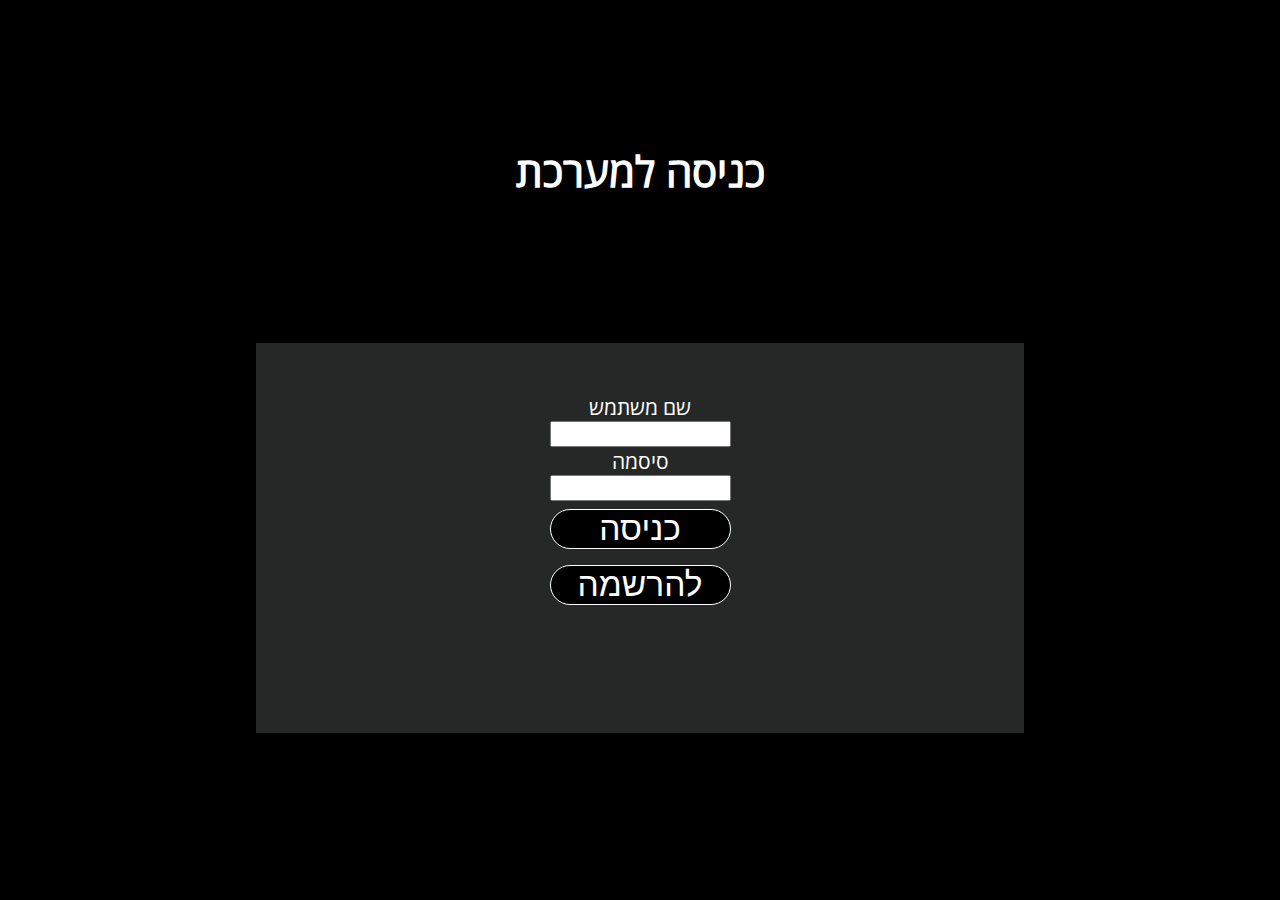
<file: index.html>
<!DOCTYPE html>
<html lang="en">

<head>
    <meta charset="UTF-8">
    <meta name="viewport" content="width=device-width, initial-scale=1.0">
    <title>Document</title>
    <link rel="stylesheet" href="./styles/index.css">
    <script type="module" src="./scripts/index.js"></script>
</head>

<body dir="rtl" class="grid">
    <h1>כניסה למערכת</h1>
    <div id="container">
        <form id="loginForm" class="grid">
            <label for="username">שם משתמש</label>
            <input type="text" id="username">
            <label for="password">סיסמה</label>
            <input type="password" id="password">
            <button type="submit" id="login">כניסה</button>
            <button id="openRegister">להרשמה</button>
        </form>
        <form id="registration">
            <label for="usernameRegister">שם משתמש</label>
            <input type="text" id="usernameRegister">
            <label for="passwordRegister">סיסמה</label>
            <input type="password" id="passwordRegister">
            <button id="registerBtn">להירשם למערכת</button>
        </form>
    </div>
</body>

</html>
</file>
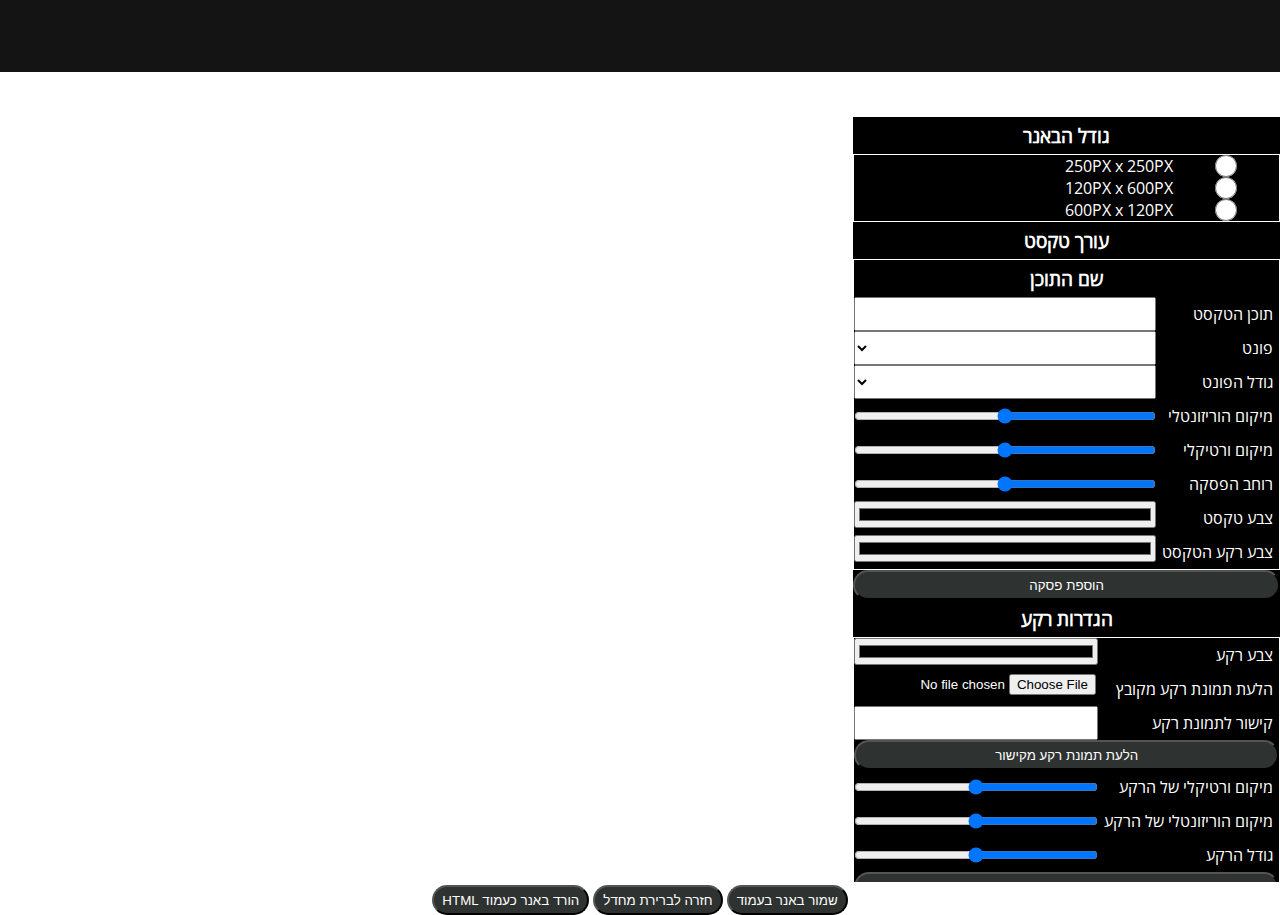
<file: pages/bannerEditor.html>
<!DOCTYPE html>
<html lang="en">

<head>
    <meta charset="UTF-8">
    <meta name="viewport" content="width=device-width, initial-scale=1.0">
    <title>Banner Editor</title>
    <script type="module" src="../scripts/index.js"></script>
    <link rel="stylesheet" href="../styles/bannerEditor.css">
</head>

<body dir="rtl">
    <header></header>
    <section id="main" class="grid">
        <section id="tools">
            <h3>גודל הבאנר</h3>
            <form id="container-size-form" class="grid">
                <input type="radio" name="container-size" value="250px-250px">250PX x 250PX</input>
                <input type="radio" name="container-size" value="120px-600px">120PX x 600PX</input>
                <input type="radio" name="container-size" value="600px-120px">600PX x 120PX</input>
            </form>
            <h3>עורך טקסט</h3>
            <form id="text-editor" class="grid text-editors">
                <h3 id="text-name">שם התוכן</h3>
                <label for="text-content">תוכן הטקסט</label>
                <input type="text" id="text-content">
                <label for="font-family">פונט</label>
                <select name="font-family" id="font-family"></select>
                <label for="font-size">גודל הפונט</label>
                <select name="font-size" id="font-size"></select>
                <label for="text-hor-pos">מיקום הוריזונטלי</label>
                <input type="range" id="text-hor-pos" min="0" max="100">
                <label for="text-ver-pos">מיקום ורטיקלי</label>
                <input type="range" id="text-ver-pos" min="0" max="100">
                <label for="text-box-width-size">רוחב הפסקה</label>
                <input type="range" id="text-box-width-size" min="0" max="100">
                <label for="fontClr">צבע טקסט</label>
                <input type="color" id="fontClr">
                <label for="fontBgClr">צבע רקע הטקסט</label>
                <input type="color" id="fontBgClr">
            </form>
            <button id="add-text-field">הוספת פסקה</button>
            <h3>הגדרות רקע</h3>
            <form id="background-editor" class="grid">
                <label for="bgClr">צבע רקע</label>
                <input type="color" id="bgClr">
                <label for="bgImgFile">הלעת תמונת רקע מקובץ</label>
                <input type="file" id="bgImgFile">
                <label for="bgImgLink">קישור לתמונת רקע</label>
                <input type="text" id="bgImgLink">
                <button id="addBgImgFromLink" class="spanBtn">הלעת תמונת רקע מקישור</button>
                <label for="bg-ver-pos">מיקום ורטיקלי של הרקע</label>
                <input type="range" id="bg-ver-pos" min="0" max="100">
                <label for="bg-hor-pos">מיקום הוריזונטלי של הרקע</label>
                <input type="range" id="bg-hor-pos" min="0" max="100">
                <label for="bgSize">גודל הרקע</label>
                <input type="range" id="bgSize">
                <button id="removeBgImage" class="spanBtn">הסר תמונת רקע</button>
            </form>
            <h3>תמונות</h3>
            <form id="images" class="grid">
                <label for="addImgFile">הלעת תמונה מקובץ</label>
                <input type="file" id="addImgFile">
                <label for="ImgLink">קישור לתמונה</label>
                <input type="text" id="ImgLink">
                <button id="addImgFromLink" class="spanBtn">הוסף תמונה מקישור</button>
                <label for="img-ver-pos">מיקום ורטיקלי</label>
                <input type="range" id="img-ver-pos" min="0" max="100">
                <label for="img-hor-pos">מיקום הוריזונטלי</label>
                <input type="range" id="img-hor-pos" min="0" max="100">
                <label for="imgSize">גודל התמונה</label>
                <input type="range" id="imgSize">
                <button id="removeImg" class="spanBtn">הסר תמונה</button>
            </form>
            <button id="addNewImg">הוסף עוד תמונה</button>
        </section>
        <div id="banner-container">
            <section id="banner">
                <p id="text-box"></p>
                <img id="img">
            </section>
        </div>
    </section>
    <section id="saver">
        <button id="saveOnPage">שמור באנר בעמוד</button>
        <button id="resetToDefaults">חזרה לברירת מחדל</button>
        <button id="downloadAsCode">הורד באנר כעמוד HTML</button>
    </section>
</body>

</html>
</file>
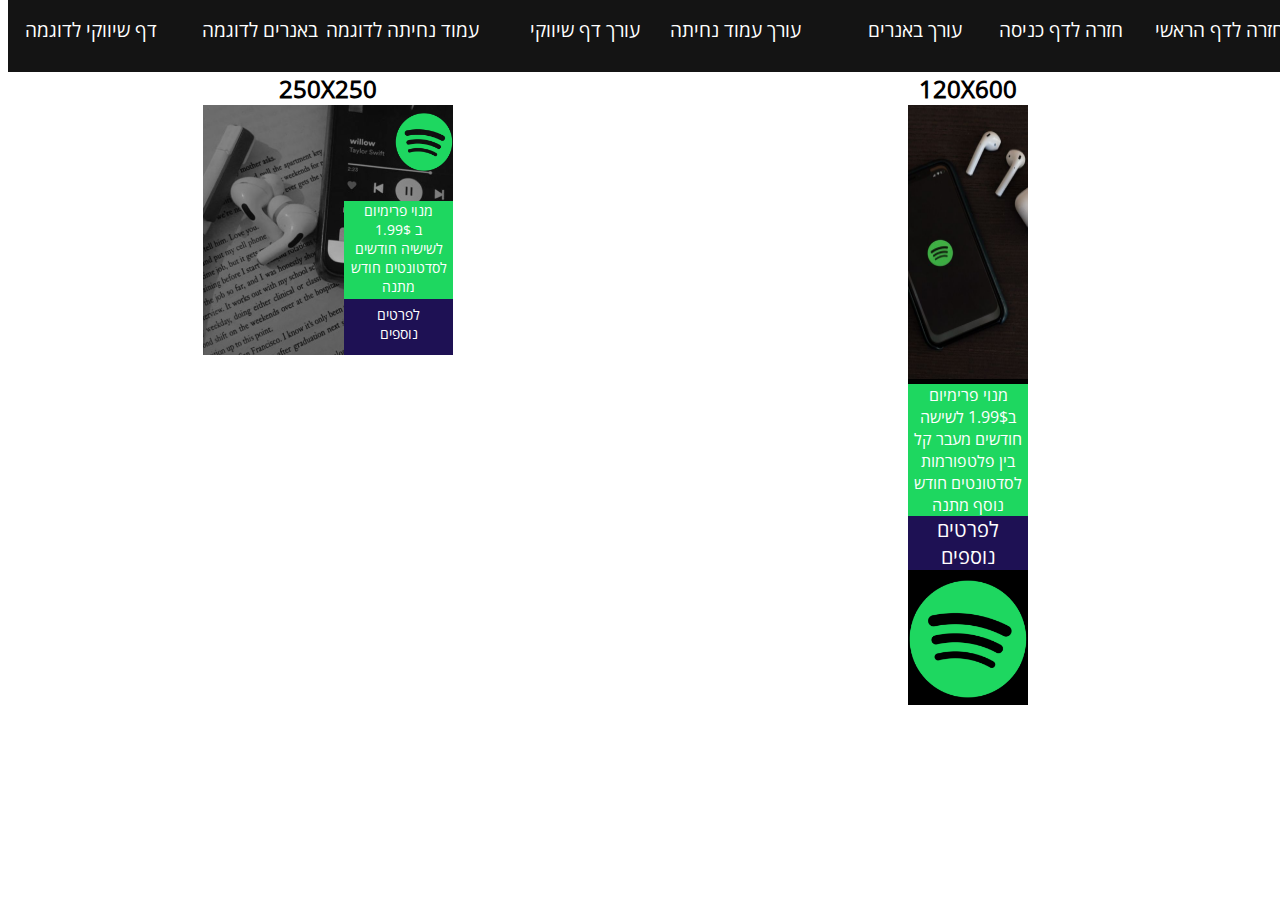
<file: pages/banners.html>
<!DOCTYPE html>
<html lang="en">

<head>
    <meta charset="UTF-8">
    <meta name="viewport" content="width=device-width, initial-scale=1.0">
    <title>באנרים</title>
    <link rel="stylesheet" href="../styles/banners.css">
    <script type="module" src="../scripts/index.js"></script>
</head>

<body dir="rtl">
    <header></header>
    <section id="banners" class="grid">
        <div>
            <h2>120X600</h2>
            <section id="banner1">
                <img id="hero-img" src="../assets/images/banner 1.png" alt="">
                <div id="p1">
                    <p>
                        מנוי פרימיום ב1.99$
                        לשישה חודשים מעבר קל בין פלטפורמות
                        לסדטונטים חודש נוסף מתנה
                </div>
                </p>
                <div id="p2">
                    <p>לפרטים נוספים</p>
                </div>
                <div id="logo"><img src="../assets/images/logo.png" alt=""></div>
            </section>
        </div>
        <div>
            <h2>250X250</h2>
            <section id="banner2">
                <div id="logo2"><img src="../assets/images/logo.png" alt=""></div>
                <div id="p3">
                    <p>
                        מנוי פרימיום <br>
                        ב 1.99$ <br>
                        לשישיה חודשים <br>
                        לסדטונטים חודש <br>
                        מתנה
                </div>
                </p>
                <div id="p4">
                    <p>לפרטים <br> נוספים</p>
                </div>
        </div>
    </section>
    </section>
</body>

</html>
</file>
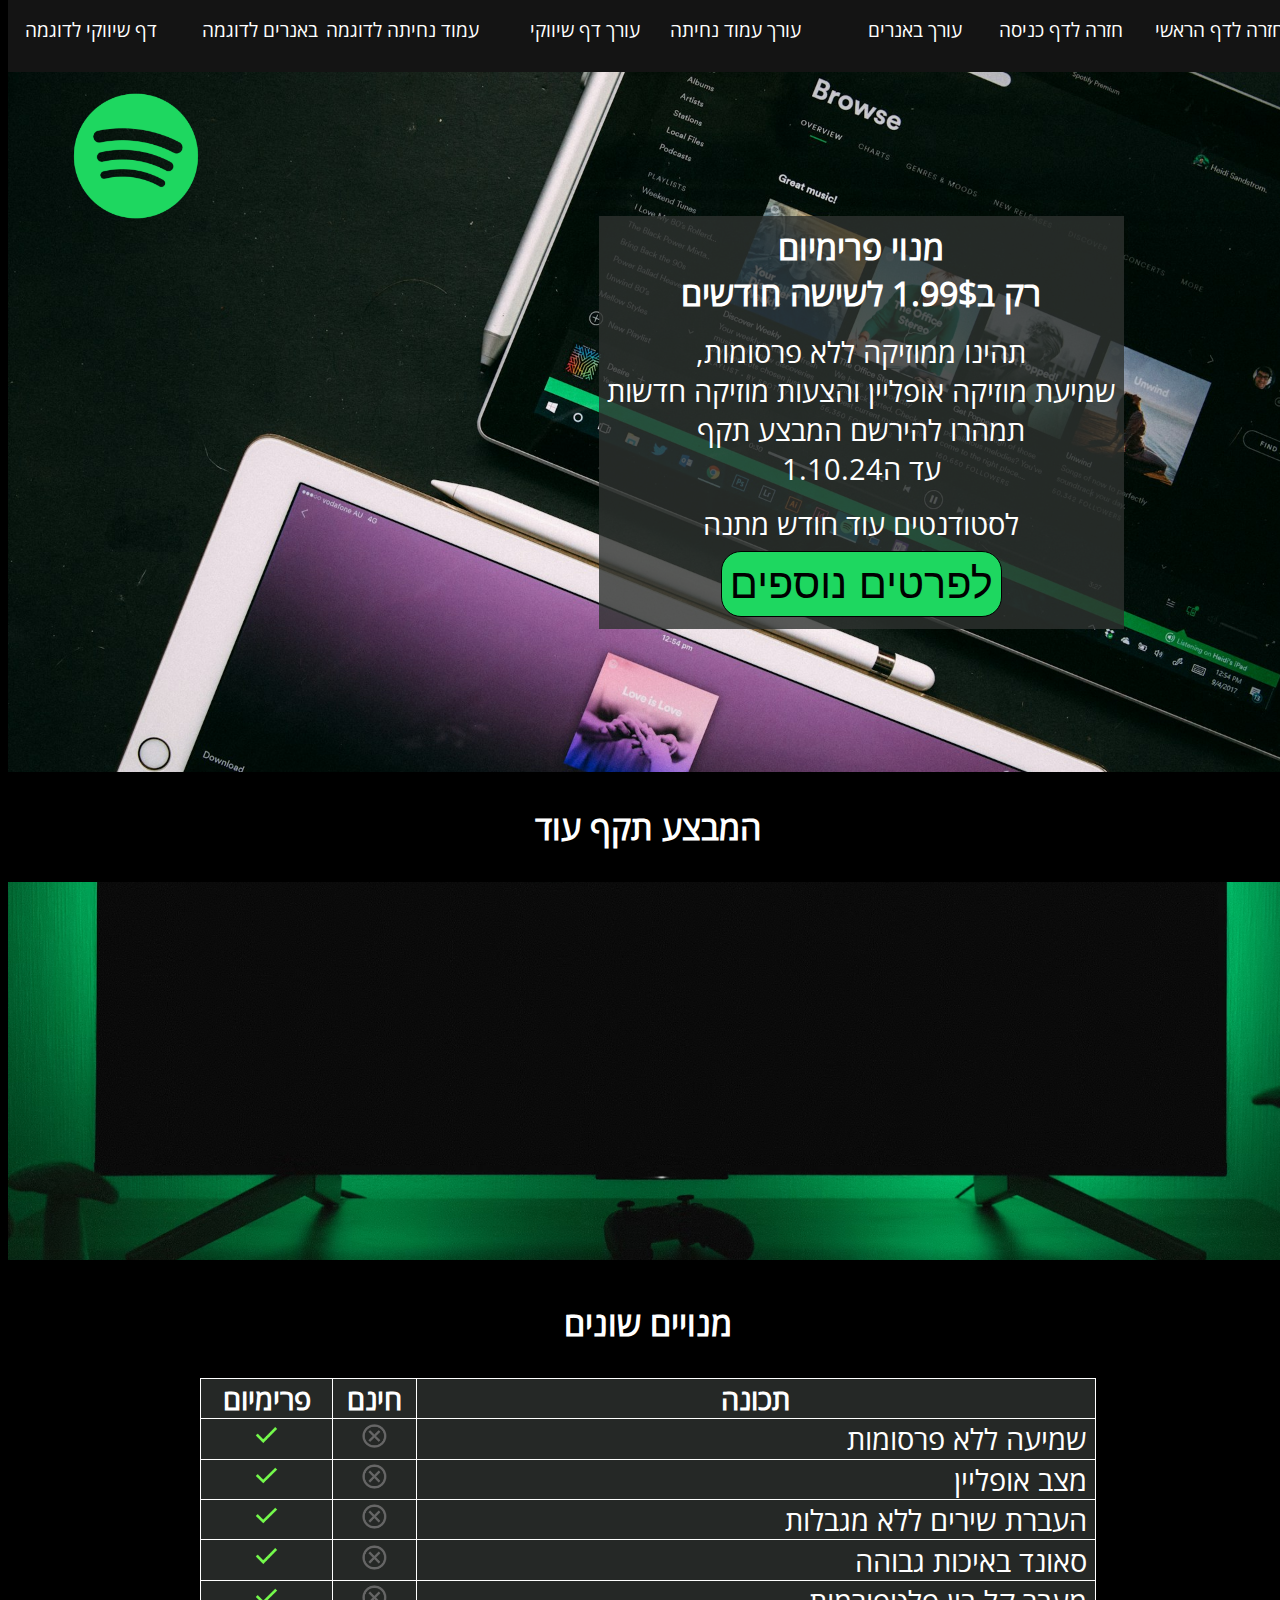
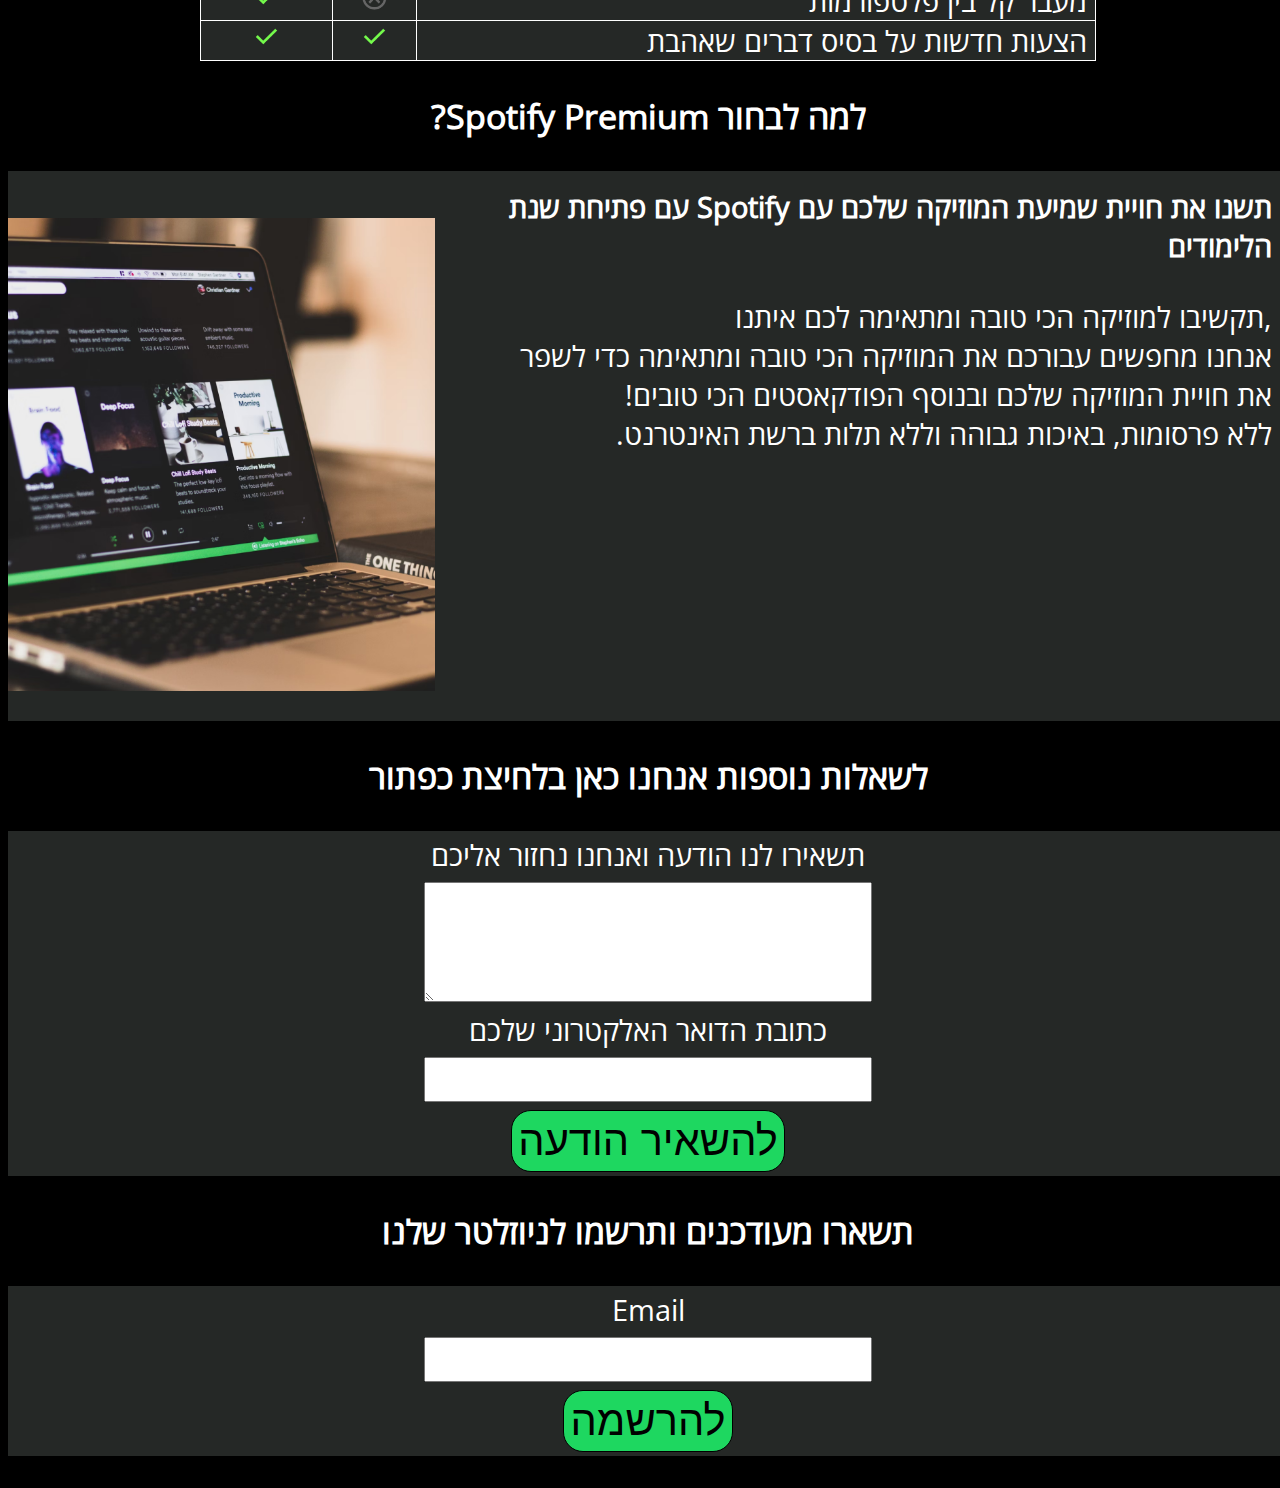
<file: pages/landingPage.html>
<!DOCTYPE html>
<html lang="en">

<head>
    <meta charset="UTF-8">
    <meta name="viewport" content="width=device-width, initial-scale=1.0">
    <title>Landing Page</title>
    <link rel="stylesheet" href="../styles/landingPage.css">
    <script type="module" src="../scripts/index.js"></script>
</head>

<body dir="rtl">
    <header></header>
    <section id="hero" class="grid">
        <div id="callToAction" class="grid">
            <h3>מנוי פרימיום <br> רק ב1.99$ לשישה חודשים</h3>
            <p>תהינו ממוזיקה ללא פרסומות,
                <br>שמיעת מוזיקה אופליין
                והצעות מוזיקה חדשות<br>
                תמהרו להירשם המבצע תקף<br>
                עד ה1.10.24
            </p>
            <span>לסטודנטים עוד חודש מתנה</span>
            <button class="btns" id="forMoreBtn">לפרטים נוספים</button>
        </div>
        <img id="logo" src="../assets/images/logo.png" alt="">
    </section>
    <h3 id="timerH3">המבצע תקף עוד</h3>
    <section id="timer">
        <img src="../assets/images/screen_img.png" alt="">
        <h3 id="timerValue" dir="ltr"></h3>
    </section>
    <h3>מנויים שונים</h3>
    <section id="plans">
        <table>
            <tr>
                <th>תכונה</th>
                <th>חינם</th>
                <th>פרימיום</th>
            </tr>
            <tr>
                <td>שמיעה ללא פרסומות</td>
                <td class="imgTd"><img src="../assets/icons/X.png" alt=""></td>
                <td class="imgTd"><img src="../assets/icons/V.png" alt=""></td>
            </tr>
            <tr>
                <td>מצב אופליין</td>
                <td class="imgTd"><img src="../assets/icons/X.png" alt=""></td>
                <td class="imgTd"><img src="../assets/icons/V.png" alt=""></td>
            </tr>
            <tr>
                <td>העברת שירים ללא מגבלות</td>
                <td class="imgTd"><img src="../assets/icons/X.png" alt=""></td>
                <td class="imgTd"><img src="../assets/icons/V.png" alt=""></td>
            </tr>
            <tr>
                <td>סאונד באיכות גבוהה</td>
                <td class="imgTd"><img src="../assets/icons/X.png" alt=""></td>
                <td class="imgTd"><img src="../assets/icons/V.png" alt=""></td>
            </tr>
            <tr>
                <td>מעבר קל בין פלטפורמות</td>
                <td class="imgTd"><img src="../assets/icons/X.png" alt=""></td>
                <td class="imgTd"><img src="../assets/icons/V.png" alt=""></td>
            </tr>
            <tr>
                <td>הצעות חדשות על בסיס דברים שאהבת </td>
                <td class="imgTd"><img src="../assets/icons/V.png" alt=""></td>
                <td class="imgTd"><img src="../assets/icons/V.png" alt=""></td>
            </tr>
        </table>
    </section>
    <h3>למה לבחור Spotify Premium?</h3>
    <section id="whyToChoose" class="grid">
        <div class="grid" id="p-and-h">
            <h4>תשנו את חויית שמיעת המוזיקה שלכם עם Spotify עם פתיחת שנת הלימודים</h4>
            <p>,תקשיבו למוזיקה הכי טובה ומתאימה לכם איתנו <br>
                אנחנו מחפשים עבורכם את המוזיקה הכי טובה ומתאימה כדי לשפר <br>
                את חויית המוזיקה שלכם ובנוסף הפודקאסטים הכי טובים! <br>
                ללא פרסומות, באיכות גבוהה וללא תלות ברשת האינטרנט.</p>
        </div>
        <div id="whyToImg">
            <img src="../assets/images/aside_image.png" alt="">
        </div>
    </section>
    <h3>לשאלות נוספות אנחנו כאן בלחיצת כפתור</h3>
    <section id="contact">
        <form class="grid">
            <label for="content">תשאירו לנו הודעה ואנחנו נחזור אליכם</label>
            <textarea name="content" id="content"></textarea>
            <label for="emailToAnswer">כתובת הדואר האלקטרוני שלכם</label>
            <input type="email" id="emailToAnswer">
            <button type="submit" class="btns" id="leaveMsg">להשאיר הודעה</button>
        </form>
    </section>
    <h3>תשארו מעודכנים ותרשמו לניוזלטר שלנו</h3>
    <section id="newsletterSubscription">
        <form class="grid">
            <label for="email">Email</label>
            <input type="email" id="email" name="email">
            <button type="submit" class="btns" id="subscribe">להרשמה</button>
        </form>
    </section>
</body>

</html>
</file>
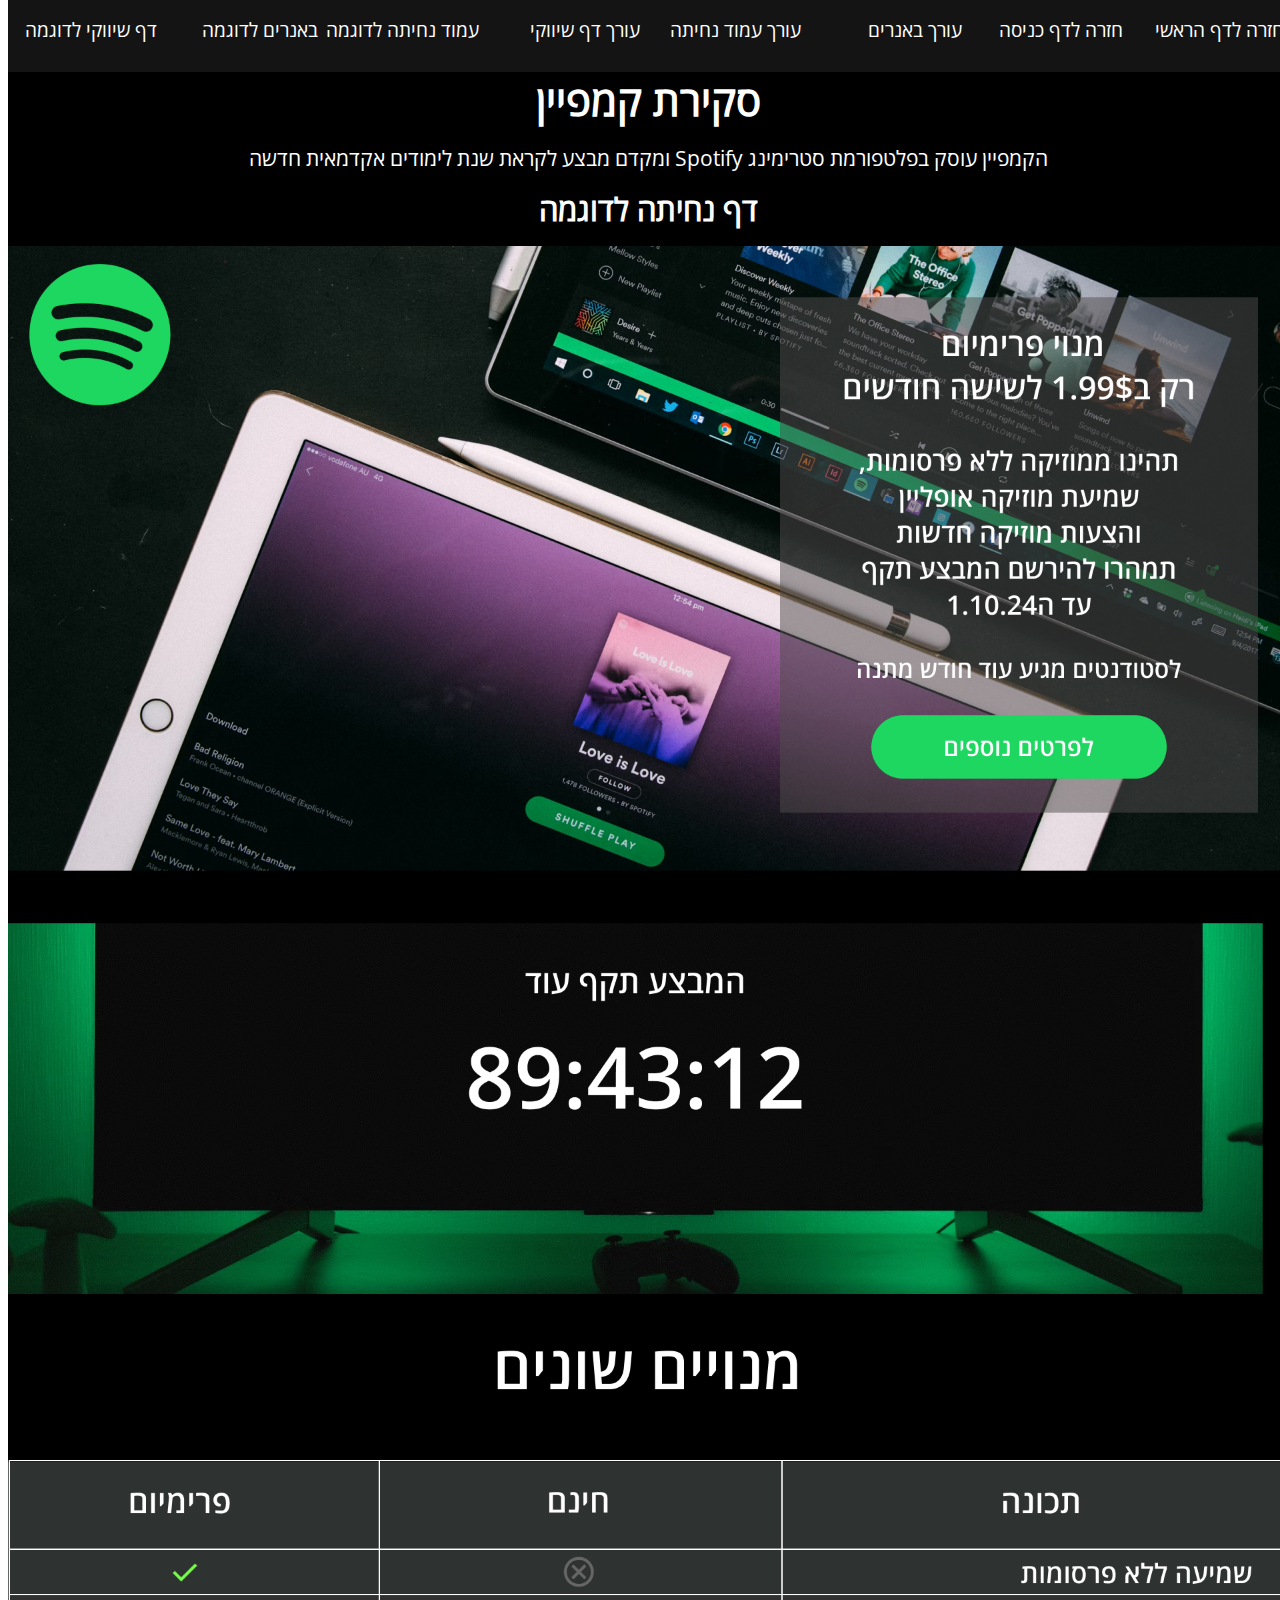
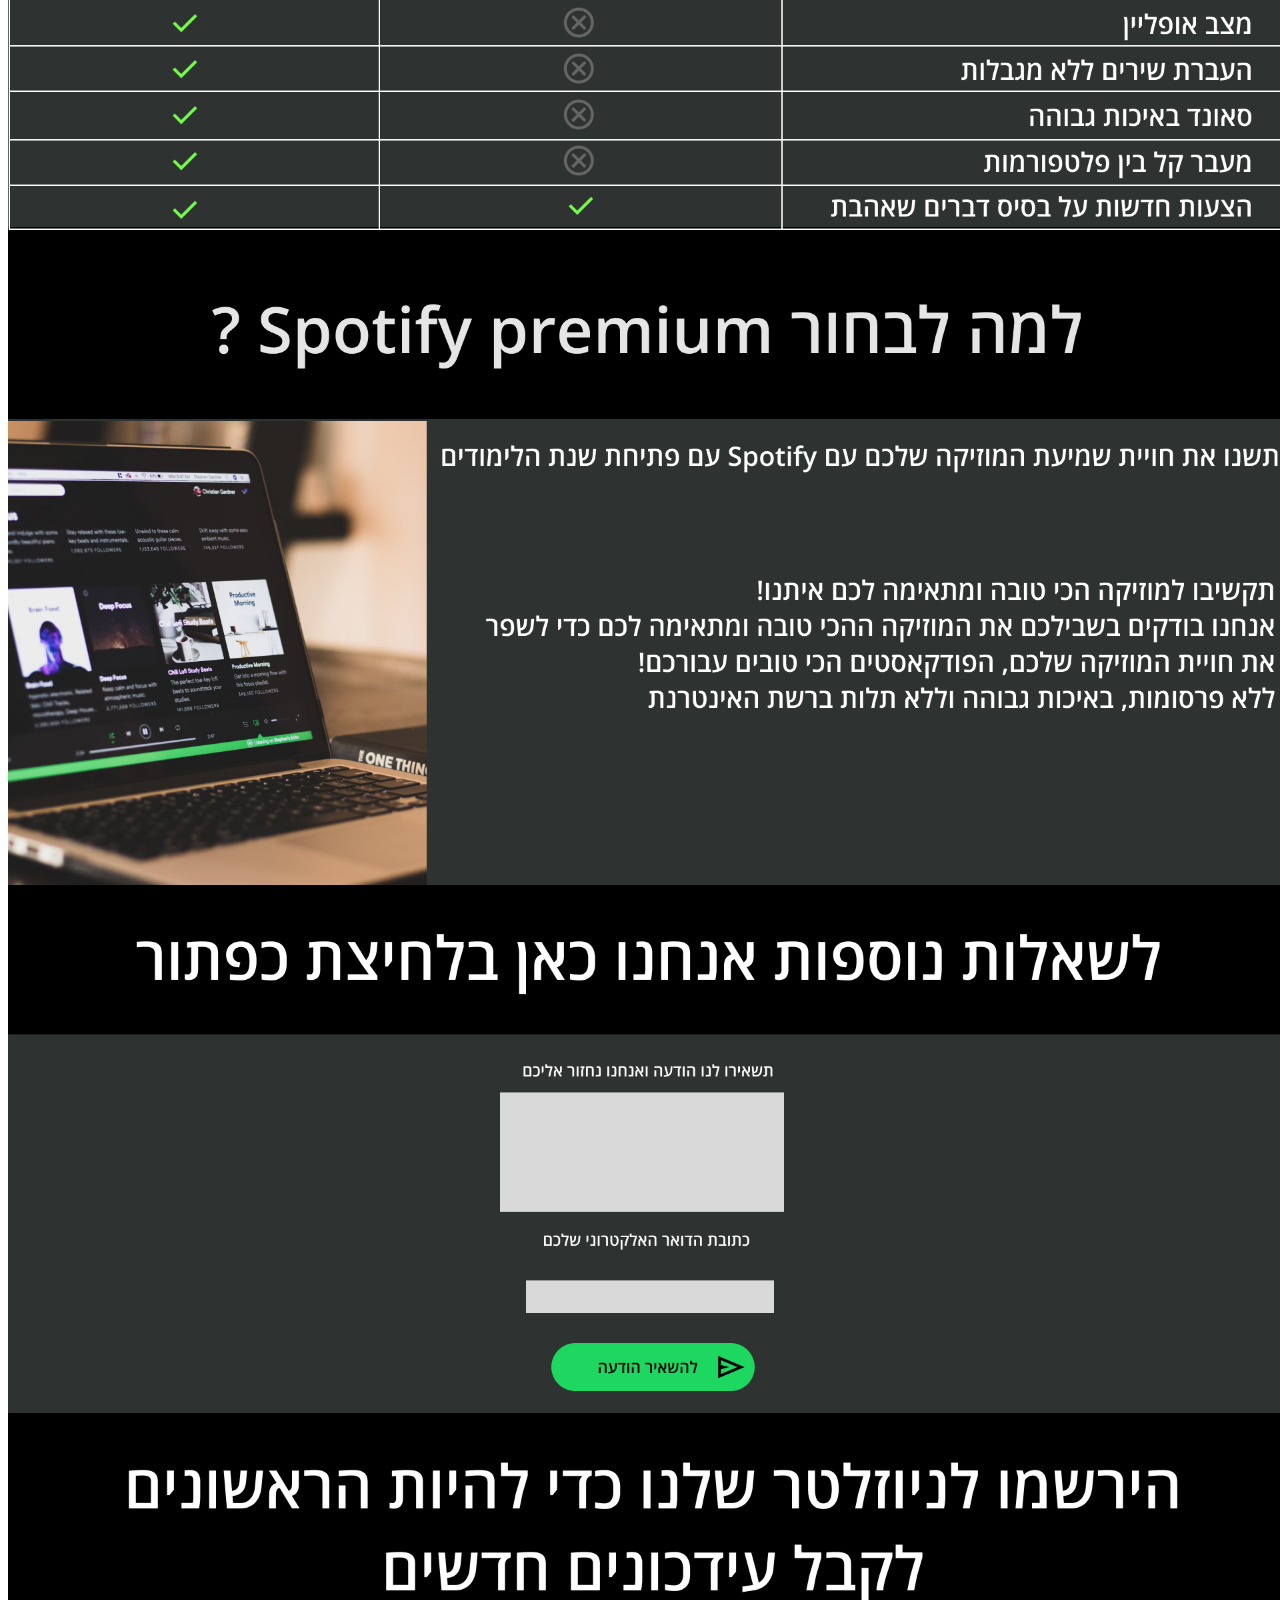
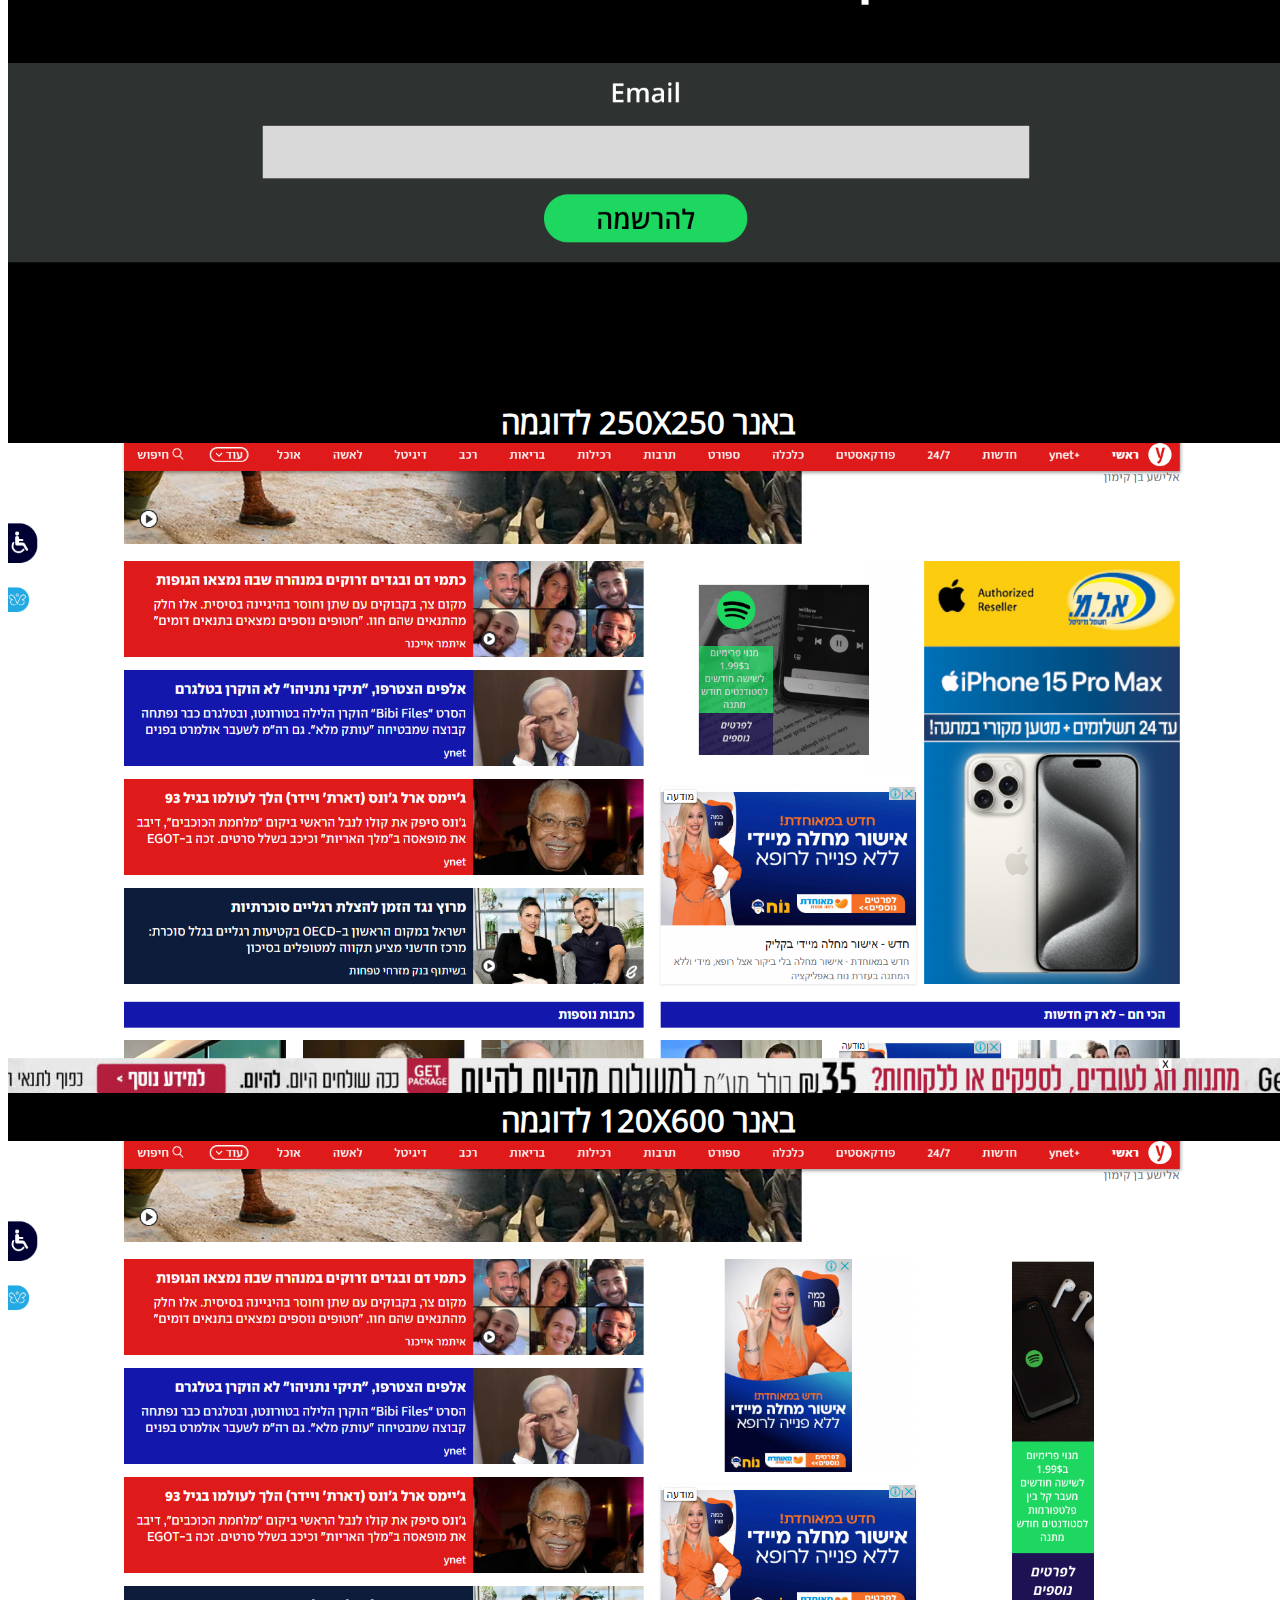
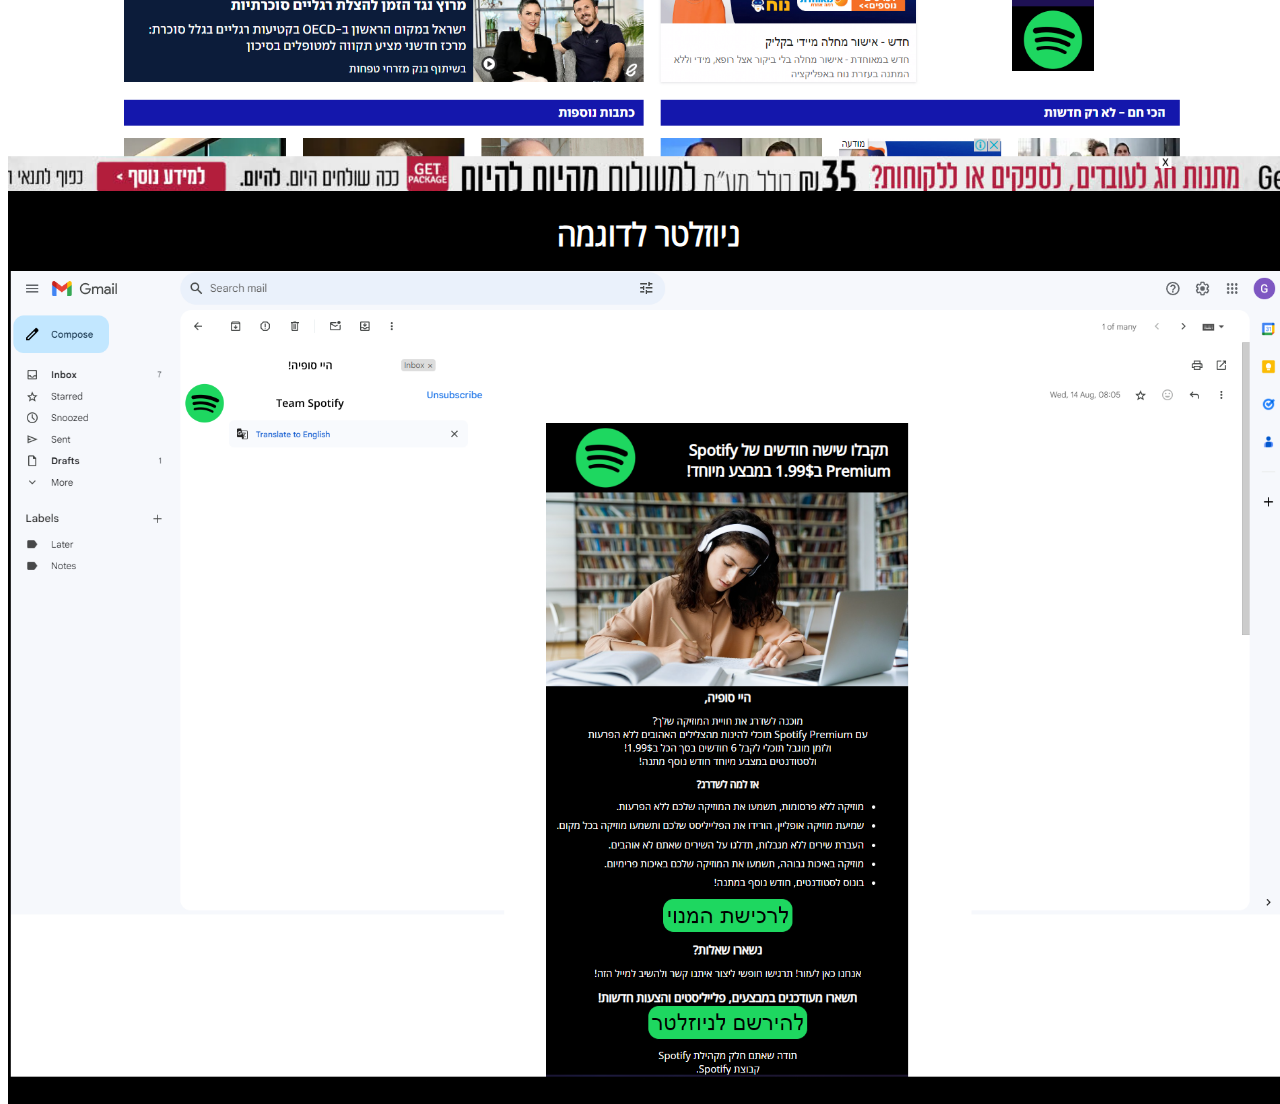
<file: pages/mainPage.html>
<!DOCTYPE html>
<html lang="en">

<head>
    <meta charset="UTF-8">
    <meta name="viewport" content="width=device-width, initial-scale=1.0">
    <title>Main Page</title>
    <link rel="stylesheet" href="../styles/mainPage.css">
    <script type="module" src="../scripts/index.js"></script>
</head>

<body dir="rtl">
    <header></header>
    <section id="campaign">
        <h1>סקירת קמפיין</h1>
        <article>הקמפיין עוסק בפלטפורמת סטרימינג Spotify ומקדם מבצע לקראת שנת לימודים אקדמאית חדשה</article>
        <h2>דף נחיתה לדוגמה</h2>
        <img src="../assets/images/landing page.png" alt="">
        <div id="banners">
            <h2>באנר 250X250 לדוגמה</h2>
            <img src="../assets/images/banner250_ynet.png" alt="">
            <h2>באנר 120X600 לדוגמה</h2>
            <img src="../assets/images/banner120_ynet.png" alt="">
        </div>
        <h2>ניוזלטר לדוגמה</h2>
        <img src="../assets/images/newsletter_email.png" alt="">
    </section>
</body>

</html>
</file>
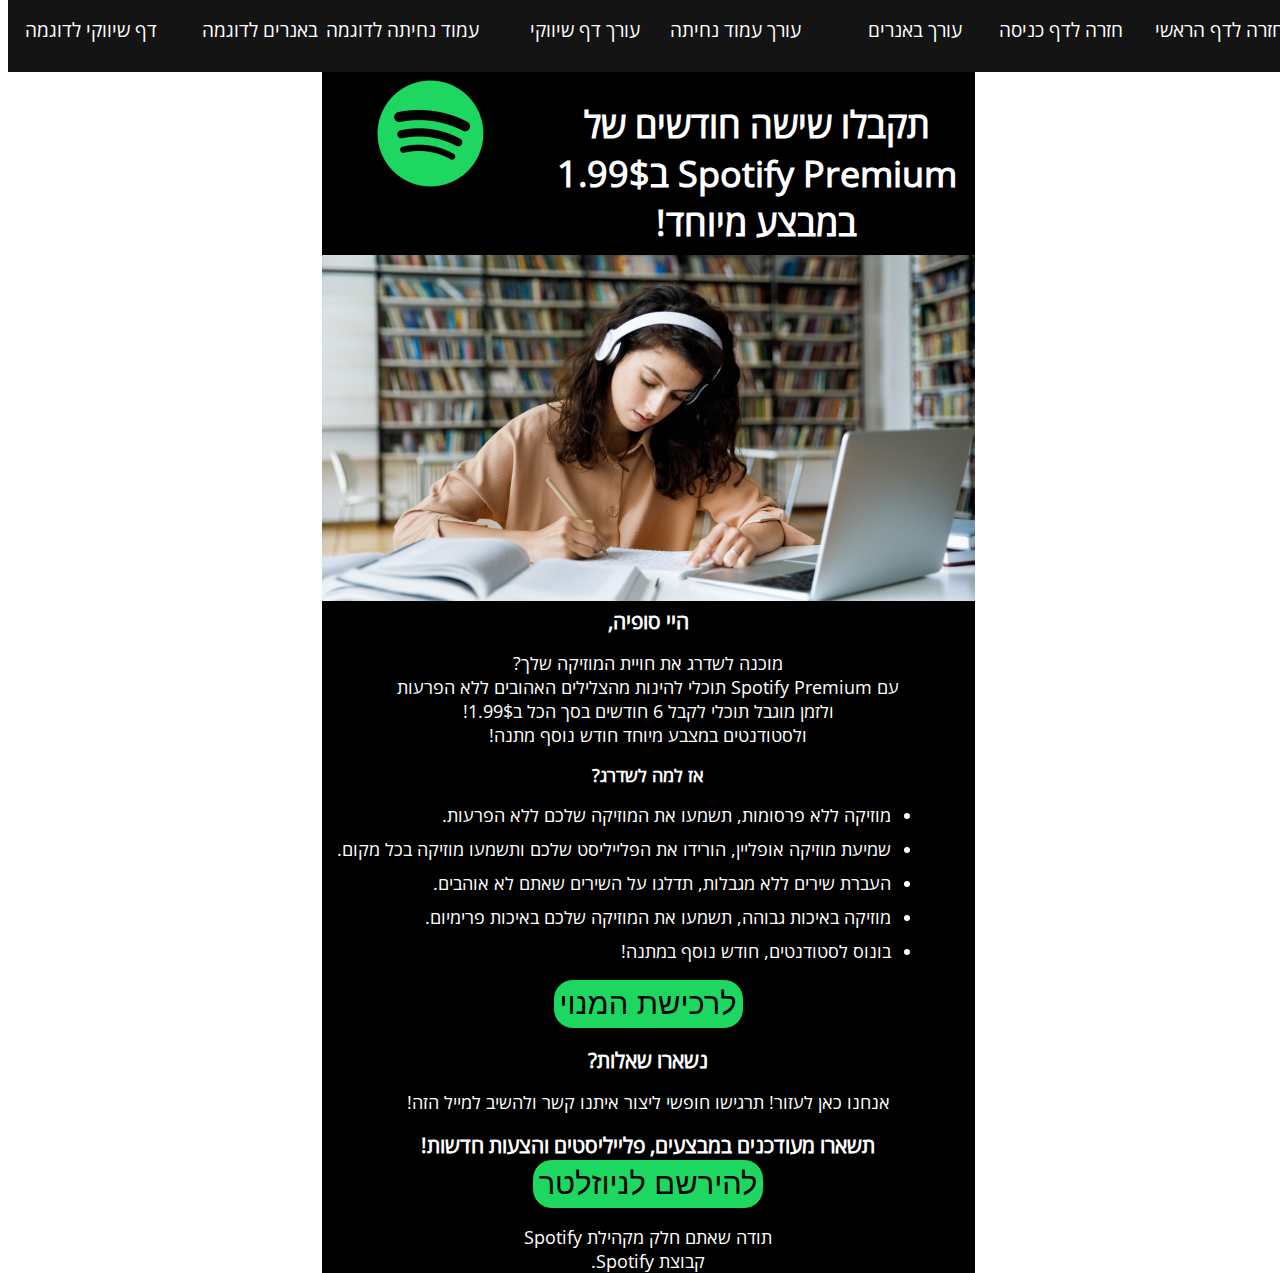
<file: pages/newsLetter.html>
<!DOCTYPE html>
<html lang="en">

<head>
    <meta charset="UTF-8">
    <meta name="viewport" content="width=device-width, initial-scale=1.0">
    <title>ניוזלטר</title>
    <link rel="stylesheet" href="../styles/newsLetter.css">
    <script type="module" src="../scripts/index.js"></script>
</head>

<body dir="rtl">
    <header></header>
    <section id="newsLetter">
        <div id="hero">
            <div class="grid" id="logoh1">
                <h1>תקבלו שישה חודשים של Spotify Premium ב1.99$ במבצע מיוחד!</h1>
                <img id="logo" src="../assets/images/logo.png" alt="">
            </div>
            <img id="heroImg" src="../assets/images/hero2.jpg" alt="">
        </div>
        <div id="cta">
            <h3>היי סופיה,</h3>
            <p>מוכנה לשדרג את חויית המוזיקה שלך? <br>
                עם Spotify Premium תוכלי להינות מהצלילים האהובים ללא הפרעות <br>
                ולזמן מוגבל תוכלי לקבל 6 חודשים בסך הכל ב1.99$! <br>
                ולסטודנטים במצבע מיוחד חודש נוסף מתנה!
            </p>
            <h4>אז למה לשדרג?</h4>
            <ul>
                <li>מוזיקה ללא פרסומות, תשמעו את המוזיקה שלכם ללא הפרעות.</li>
                <li>שמיעת מוזיקה אופליין, הורידו את הפלייליסט שלכם ותשמעו מוזיקה בכל מקום.</li>
                <li>העברת שירים ללא מגבלות, תדלגו על השירים שאתם לא אוהבים.</li>
                <li>מוזיקה באיכות גבוהה, תשמעו את המוזיקה שלכם באיכות פרימיום.</li>
                <li>בונוס לסטודנטים, חודש נוסף במתנה!</li>
            </ul>
            <button class="btns">לרכישת המנוי</button>
        </div>
        <div id="contact">
            <h3>נשארו שאלות?</h3>
            <p>
                אנחנו כאן לעזור! תרגישו חופשי ליצור איתנו קשר ולהשיב למייל הזה!
            </p>
        </div>
        <div id="subscribe">
            <h3>תשארו מעודכנים במבצעים, פלייליסטים והצעות חדשות!</h3>
            <button class="btns">להירשם לניוזלטר</button>
            <p>תודה שאתם חלק מקהילת Spotify
                <br>
                קבוצת Spotify.
            </p>
        </div>


    </section>
</body>

</html>
</file>
<file: styles/index.css>
@import url(../styles/reset.css);
@import url(../styles/vars.css);

body {
    height: 100vh;
    font-family: var(--open-sans);
    font-size: calc(var(--fSize) - 8px);
    background-color: black;
    color: white;
}

button {
    font-size: var(--fSize);
    margin-block: 8px;
    border-radius: 20px;
}

h1 {
    text-align: center;
    height: max-content;
    position: relative;
    place-self: center;
}

.grid {
    display: grid;
}

#container {
    width: 60%;
    height: 70%;
    margin-inline: auto;
    text-align: center;
    background-color: var(--grey);
}

#registration {
    display: none;
}

form {
    padding-top: 50px;
    width: max-content;
    margin-inline: auto;
}

form input {
    height: var(--fSize);
}

button {
    background-color: black;
    color: white;
    border: 1px solid white;
}
</file>
<file: styles/bannerEditor.css>
@import url(./reset.css);
@import url(./header.css);
@import url(./vars.css);

body {
    font-family: var(--open-sans);
    max-width: 100%;
    height: 100vh;
}

.grid {
    display: grid;
}

#main {
    grid-template-columns: 1fr 2fr;
    height: 85vh;
    top: 5vh;
    position: relative;
}

#tools {
    overflow-y: auto;
    background-color: black;
    color: white;
}

#tools>* {
    width: 100%;
    margin-inline: auto;
}

#tools form {
    grid-template-columns: 1fr 3fr;
    border: 1px solid white;
}

#tools form label {
    width: max-content;
    padding: 6px;
}

#tools form input {
    width: 100%;
    padding: 2px;
}

#tools button {
    height: 30px;
    background-color: var(--no-transparent-grey);
    color: white;
    border-radius: 20px;
    padding-inline: 8px;
}

#saver {
    width: max-content;
    margin: 48px auto;
    text-align: center;
}

#saver button {
    height: 30px;
    background-color: var(--no-transparent-grey);
    color: white;
    border-radius: 20px;
    padding-inline: 8px;
    width: max-content;
    margin-inline: auto;
}

#tools h3 {
    grid-column: span 2;
    width: max-content;
    margin: 6px auto;
}

.spanBtn {
    grid-column: span 2;
}

#banner-container {
    position: relative;
    place-self: center;
}

@media (max-width: 1023px) {
    #main {
        grid-template-areas: "1 2";
        grid-template-columns: 1fr;
        height: 80vh;
        width: 100%;
    }

    #banner-container {
        position: relative;
        overflow-x: auto;
        overflow-y: auto;
        grid-area: 1;
        grid-column: span 2;
        border: 2px solid black;
        max-width: 100%;
        max-height: 300px;
    }

    #tools {
        margin-top: 16px;
        position: relative;
        height: 100%;
        place-self: bottom;
        width: 100%;
    }

    #tools form {
        text-align: center;
    }

    #saver {
        padding-top: 16px;
        width: 100%;
    }
}
</file>
<file: styles/banners.css>
@import url(./reset.css);
@import url(./vars.css);
@import url(../styles/header.css);

body {
    font-family: var(--open-sans);
    width: 100%;
}

.grid {
    display: grid;
}

#banners {
    grid-template-columns: 1fr 1fr;
    text-align: center;
    height: 100%;
}

#banner1 {
    font-family: var(--open-sans);
    width: 120px;
    height: 600px;
    text-align: center;
    color: white;
    background-color: black;
    padding: 0;
    margin-inline: auto;
}

#hero-img {
    height: 274px;
    width: 120px;
}

#p1 {
    word-break: break-word;
    font-size: 16px;
    background-color: var(--green);
}

#p2 {
    word-break: break-word;
    font-size: 20px;
    background-color: var(--blue);
}

#logo img {
    margin-top: 10px;
    max-width: 120px;
}

h2 {
    text-align: center;
}

#banner2 {
    font-family: var(--open-sans);
    width: 250px;
    height: 250px;
    text-align: left;
    color: white;
    background-image: url(../assets/images/banner\ 2.png);
    padding: 0;
    margin-inline: auto;
}

#p3 {
    margin-top: 25px;
    word-break: break-word;
    font-size: 14px;
    background-color: var(--green);
    width: 109px;
    height: 98px;
    text-align: center;
}

#p4 {
    word-break: break-word;
    font-size: 14px;
    background-color: var(--blue);
    width: 109px;
    height: 56px;
    text-align: center
}

#p4 p {
    padding-top: 6px;
}

#logo2 {
    margin-left: 20px;
    text-align: left;
    width: max-content;
    height: max-content;
}

#logo2 img {
    margin-top: 8px;
    width: 58px;
    height: 58px;
}

@media(max-width: 1023px) {
    #banners {
        grid-template-columns: 1fr;
        margin-bottom: 16px;
    }
}
</file>
<file: styles/landingPage.css>
@import url(./reset.css);
@import url(./vars.css);
@import url(../styles/header.css);

body {
    background-color: black;
    font-size: var(--fSize);
    font-family: var(--open-sans);
    width: 100%;
}

header {
    font-size: 1.2rem;
}

body>* {
    color: white;
    max-width: 100%;
}

.grid {
    display: grid;
}

table,
tr,
td,
th {
    border-collapse: collapse;
    border: 1px solid;
}

section {
    margin-block: 32px;
}

h3 {
    width: max-content;
    margin-inline: auto;
}

#logo {
    position: relative;
    width: 30%;
    right: 55%;
    top: 3%;
}

#hero {
    margin-top: 0;
    grid-template-columns: 2fr 1fr;
    background-image: url(../assets/images/hero.jpg);
    background-repeat: no-repeat;
    background-size: cover;
    height: 700px;
}

#callToAction {
    width: max-content;
    height: max-content;
    background-color: var(--grey);
    margin: auto;
    text-align: center;
}

#callToAction>* {
    padding: 8px;
    margin: auto;
}

#callToAction button {
    margin-bottom: 12px;
}

.btns {
    background-color: var(--green);
    border-radius: 20px;
    margin-inline: auto;
    margin-bottom: 16px;
    border: none;
    height: max-content;
    font-size: var(--fSize);
    border: 1px solid;
    width: max-content;
    padding: 6px;
}

.btns:hover {
    border: 1px solid white;
}

#plans {
    background-color: var(--grey);
    width: 70%;
    margin-inline: auto;
}

#plans table {
    margin-inline: auto;
    width: 100%;
}

#plans td {
    padding-inline: 8px;
}

#plans img {
    width: 25px;
}

.imgTd {
    text-align: center;
}

#whyToChoose {
    grid-template-columns: 2fr 1fr;
    background-color: var(--grey);
    height: max-content;
}

#whyToChoose h4,
#whyToChoose p {
    padding: 16px;
}

#p-and-h {
    grid-template-rows: 1fr 4fr;
}

#whyToImg {
    width: 100%;
    height: 100%;
    background-image: url(../assets/images/aside_image.png);
    background-size: 100%;
    background-repeat: no-repeat;
    background-position: 0 60%;
}

#whyToImg img {
    display: none;
}

#contact {
    background-color: var(--grey);
}

#contact form label {
    width: max-content;
    margin-inline: auto;
}

#contact form>* {
    margin-block: 4px;
}

#content {
    width: 35%;
    margin-inline: auto;
    height: 120px;
}

#emailToAnswer {
    width: 35%;
    margin-inline: auto;
    height: 45px;
}

#newsletterSubscription form>* {
    margin-block: 4px;
}

#newsletterSubscription {
    background-color: var(--grey);
    text-align: center;
}

#newsletterSubscription input {
    width: 35%;
    margin-inline: auto;
    height: 45px;
}

#timer {
    position: relative;
    width: 100%;
    height: 100%;
}

#timer img {
    width: 100%;
    height: auto;
}

#timerValue {
    position: absolute;
    width: max-content;
    height: max-content;
    top: 40%;
    left: 50%;
    transform: translate(-50%, -50%);
    text-align: center;
}

#pop-up {
    position: fixed;
    background-color: var(--no-transparent-grey);
    top: 50%;
    left: 50%;
    transform: translate(-50%, -50%);
    text-align: center;
    height: max-content;
    width: 50%;
    border: 1px solid white;
}

#pop-up>* {
    margin-block: 8px;
}

@media (min-width: 768px) and (max-width: 1023px) {

    #hero {
        height: max-content;
    }

    #callToAction {
        height: max-content;
        margin: 0;
    }

}

@media(max-width:767px) {
    body {
        font-size: 1rem;
        text-align: center;
    }

    body>* {
        padding: 4px;
    }

    #hero {
        grid-template-areas: "1 2";
        grid-template-columns: 1fr 1fr;
        height: 70vh;
    }

    #logo {
        grid-area: 1;
        grid-column: span 2;
        position: static;
        width: 80px;
        margin-inline: auto;
        height: max-content;
    }

    #callToAction {
        grid-area: 2;
        padding: 0;
        margin: 0 auto;
        grid-column: span 2;
    }

    #timerValue {
        top: 30%;
    }

    #plans {
        width: 100%;
    }

    #whyToChoose {
        background-image: none;
        height: max-content;
    }

    #p-and-h {
        text-align: center;
        grid-column: span 2;
    }

    #p-and-h p {
        margin-top: 16px;
    }

    #whyToImg {
        grid-column: span 2;
        background-image: none;
    }

    #whyToImg img {
        display: block;
        width: 100%;
        height: 100%;
    }

    #content {
        width: 60%;
        margin-inline: auto;
        height: 120px;
    }

    #emailToAnswer {
        width: 60%;
        margin-inline: auto;
        height: 30px;
    }

    #newsletterSubscription form>* {
        margin-block: 4px;
    }

    #newsletterSubscription {
        background-color: var(--grey);
    }

    #newsletterSubscription input {
        width: 60%;
        margin-inline: auto;
        height: 30px;
    }
}
</file>
<file: styles/mainPage.css>
@import url(../styles/reset.css);
@import url(../styles/header.css);
@import url(../styles/vars.css);

body {
    font-family: var(--open-sans);
    font-size: var(--fSize2);
    color: white;
}

.grid {
    display: grid;
}

#campaign{
    max-width: 100%;
    background-color: black;
    text-align: center;
}
#campaign img{
    width: 100%;
    
}
#campaign>*{
    margin-bottom: 16px;
}
</file>
<file: styles/newsLetter.css>
@import url(../styles/reset.css);
@import url(../styles/vars.css);
@import url(../styles/header.css);

body {
    font-family: var(--open-sans);
}

.grid {
    display: grid;
}

#newsLetter {
    background-color: black;
    color: white;
    width: 653px;
    margin-inline: auto;
    text-align: center;
    font-size: var(--fSizeNews);
}

#cta>* {
    margin-bottom: 16px;
}

#heroImg {
    width: 100%;
}

#logoh1 {
    grid-template-columns: 2fr 1fr;
    text-align: center;
    margin-bottom: 8px;
    padding-top: 8px;
}

#logoh1 h1 {
    margin-top: 20px;
}

#logo {
    width: 50%;
    margin-inline: auto;
}

.btns {
    background-color: var(--green);
    border-radius: 20px;
    margin-inline: auto;
    margin-bottom: 16px;
    border: none;
    height: max-content;
    font-size: var(--fSize);
    border: 1px solid;
    width: max-content;
    padding: 6px;
}

.btns:hover {
    border: 1px solid white;
}

#contact>* {
    margin-bottom: 16px;
}

ul {
    width: max-content;
    color: white;
}

ul li {
    margin-right: 84px;
    margin-bottom: 10px;
    width: max-content;
}

@media (max-width: 1023px) {
    body {
        width: 100%;
    }

    #newsLetter {
        overflow-y: auto;
        overflow-x: auto;
        width: 100%;
        text-align: center;
    }
}
</file>
